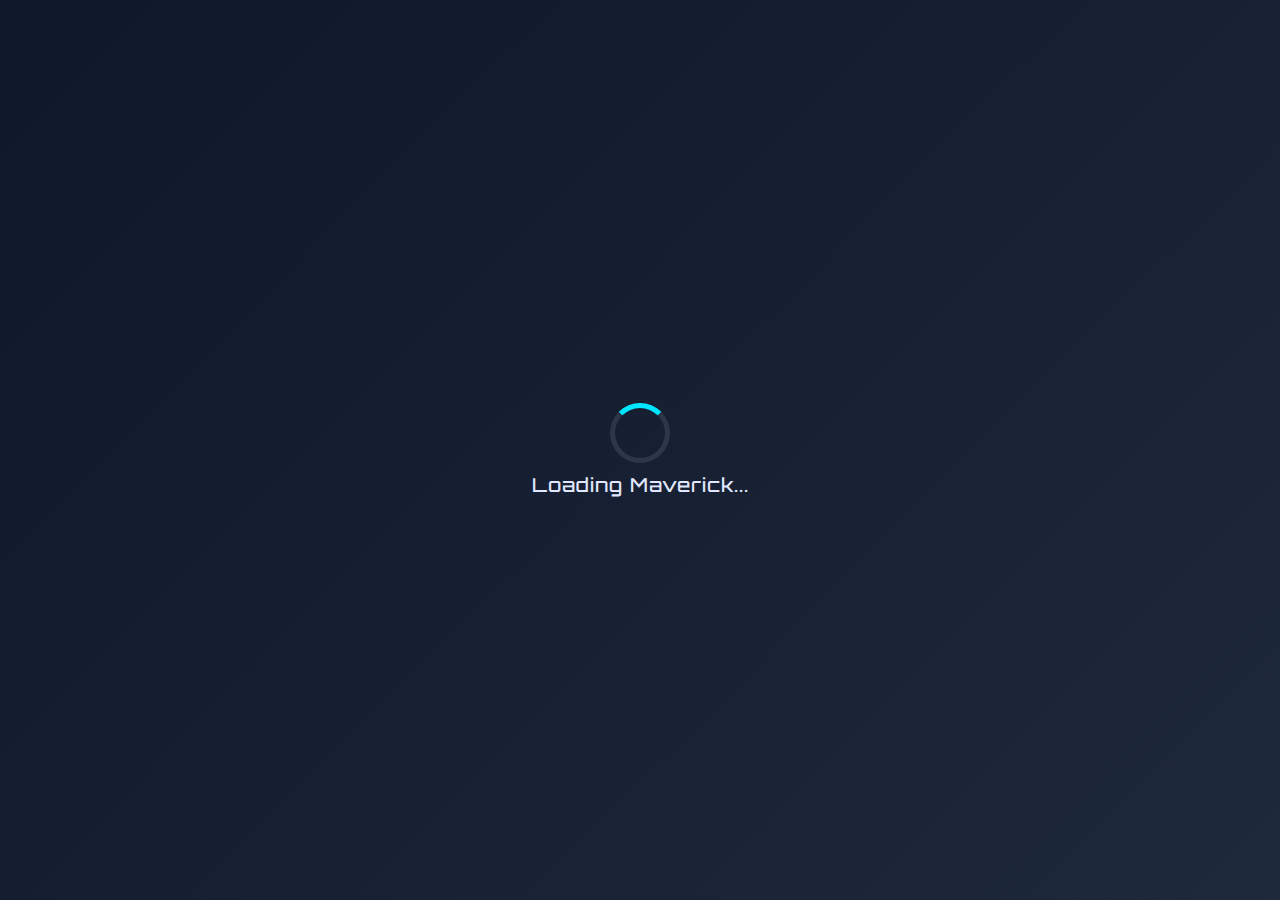
<file: index.html>
<!DOCTYPE html>
<html lang="en" id="html-root">
<head>
    <meta charset="UTF-8">
    <meta name="viewport" content="width=device-width, initial-scale=1.0">
    <title>Maverick - Futuristic Chatbot</title>
    <link href="https://cdn.jsdelivr.net/npm/bootstrap@5.3.0/dist/css/bootstrap.min.css" rel="stylesheet" integrity="sha384-9ndCyUaIbzAi2FUVXJi0CjmCapSmO7SnpJef0486qhLnuZ2cdeRhO02iuK6FUUVM" crossorigin="anonymous">
    <link rel="stylesheet" href="styles.css">
    <link href="https://fonts.googleapis.com/css2?family=Orbitron:wght@400;700&family=Roboto:wght@300;400&display=swap" rel="stylesheet">
    <!-- Add Favicon -->
    <link rel="icon" type="image/x-icon" href="https://img.icons8.com/?size=100&id=uZrQP6cYos2I&format=png&color=000000">
</head>
<body>
    <!-- Loader -->
    <div id="loader" class="loader">
        <div class="tech-loader">
            <div class="spinner"></div>
            <span>Loading Maverick...</span>
        </div>
    </div>

    <!-- Theme Toggle -->
    <div class="theme-toggle">
        <button id="theme-btn" class="btn btn-theme">
            <svg id="theme-icon" xmlns="http://www.w3.org/2000/svg" width="20" height="20" viewBox="0 0 24 24" fill="none" stroke="currentColor" stroke-width="2" stroke-linecap="round" stroke-linejoin="round"><path d="M21 12.79A9 9 0 1 1 11.21 3 7 7 0 0 0 21 12.79z"></path></svg>
        </button>
    </div>

    <!-- Chat Interface -->
    <div id="chat-container" class="container chat-wrapper" style="display: none;">
        <div class="chat-header">
            <h3>Maverick<span class="status-dot"></span></h3>
        </div>
        <div class="options-container">
            <button class="option-btn active" data-mode="normal">Normal Chat</button>
            <button class="option-btn" data-mode="jobs">Job Info</button>
            <button class="option-btn" data-mode="coding">Coding Questions</button>
            <button class="option-btn" data-mode="it">IT Calculations</button>
            <button class="option-btn" data-mode="ai-news">AI News</button>
        </div>
        <div id="chatDisplay" class="chat-body">
            <div class="message bot-message welcome-message">
                <span class="welcome-text">Welcome to Maverick!</span><br>
                Your futuristic AI assistant is here to help. Choose an option above to dive in!
            </div>
        </div>
        <div class="chat-footer">
            <div class="input-group">
                <input type="text" id="userInput" class="form-control" placeholder="Type your message...">
                <button id="sendBtn" class="btn btn-send">
                    <svg xmlns="http://www.w3.org/2000/svg" width="20" height="20" viewBox="0 0 24 24" fill="none" stroke="currentColor" stroke-width="2" stroke-linecap="round" stroke-linejoin="round"><line x1="22" y1="2" x2="11" y2="13"></line><polygon points="22 2 15 22 11 13 2 9 22 2"></polygon></svg>
                </button>
            </div>
        </div>
        <div class="footer">
            Developed by Maverick - <a href="https://hasitha-chathurangapriya.github.io/Maverick/" target="_blank">Visit Site</a> | 
            <a href="about.html">About Us</a> | <a href="how-to-use.html">How to Use</a>
        </div>
    </div>

    <script src="https://cdn.jsdelivr.net/npm/bootstrap@5.3.0/dist/js/bootstrap.bundle.min.js" integrity="sha384-geWF76RCwLtnZ8qwWowPQNguL3RmwHVBC9FhGdlKrxdiJJigb/j/68SIy3Te4Bkz" crossorigin="anonymous"></script>
    <script src="script.js"></script>
</body>
</html>
</file>
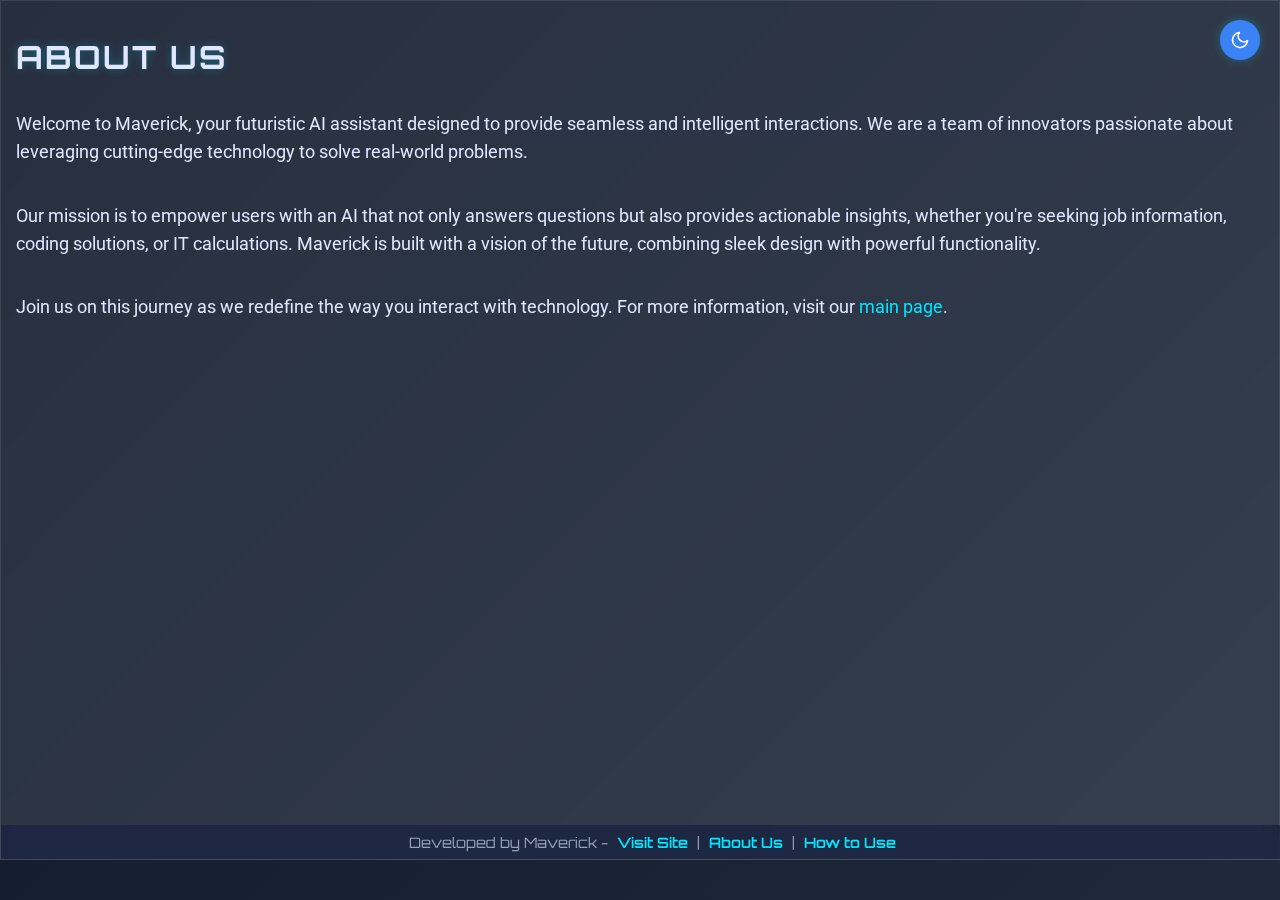
<file: about.html>
<!DOCTYPE html>
<html lang="en" id="html-root">
<head>
    <meta charset="UTF-8">
    <meta name="viewport" content="width=device-width, initial-scale=1.0">
    <title>About Us - Maverick</title>
    <link href="https://cdn.jsdelivr.net/npm/bootstrap@5.3.0/dist/css/bootstrap.min.css" rel="stylesheet" integrity="sha384-9ndCyUaIbzAi2FUVXJi0CjmCapSmO7SnpJef0486qhLnuZ2cdeRhO02iuK6FUUVM" crossorigin="anonymous">
    <link rel="stylesheet" href="styles.css">
    <link href="https://fonts.googleapis.com/css2?family=Orbitron:wght@400;700&family=Roboto:wght@300;400&display=swap" rel="stylesheet">
</head>
<body>
    <!-- Theme Toggle -->
    <div class="theme-toggle">
        <button id="theme-btn" class="btn btn-theme">
            <svg id="theme-icon" xmlns="http://www.w3.org/2000/svg" width="20" height="20" viewBox="0 0 24 24" fill="none" stroke="currentColor" stroke-width="2" stroke-linecap="round" stroke-linejoin="round"><path d="M21 12.79A9 9 0 1 1 11.21 3 7 7 0 0 0 21 12.79z"></path></svg>
        </button>
    </div>

    <div class="page-content">
        <h1>About Us</h1>
        <p>
            Welcome to Maverick, your futuristic AI assistant designed to provide seamless and intelligent interactions. We are a team of innovators passionate about leveraging cutting-edge technology to solve real-world problems.
        </p>
        <p>
            Our mission is to empower users with an AI that not only answers questions but also provides actionable insights, whether you're seeking job information, coding solutions, or IT calculations. Maverick is built with a vision of the future, combining sleek design with powerful functionality.
        </p>
        <p>
            Join us on this journey as we redefine the way you interact with technology. For more information, visit our <a href="index.html">main page</a>.
        </p>
        <div class="footer">
            Developed by Maverick - <a href="https://hasitha-chathurangapriya.github.io/Maverick/" target="_blank">Visit Site</a> | 
            <a href="about.html">About Us</a> | <a href="how-to-use.html">How to Use</a>
        </div>
    </div>

    <script src="https://cdn.jsdelivr.net/npm/bootstrap@5.3.0/dist/js/bootstrap.bundle.min.js" integrity="sha384-geWF76RCwLtnZ8qwWowPQNguL3RmwHVBC9FhGdlKrxdiJJigb/j/68SIy3Te4Bkz" crossorigin="anonymous"></script>
    <script src="script.js"></script>
</body>
</html>
</file>
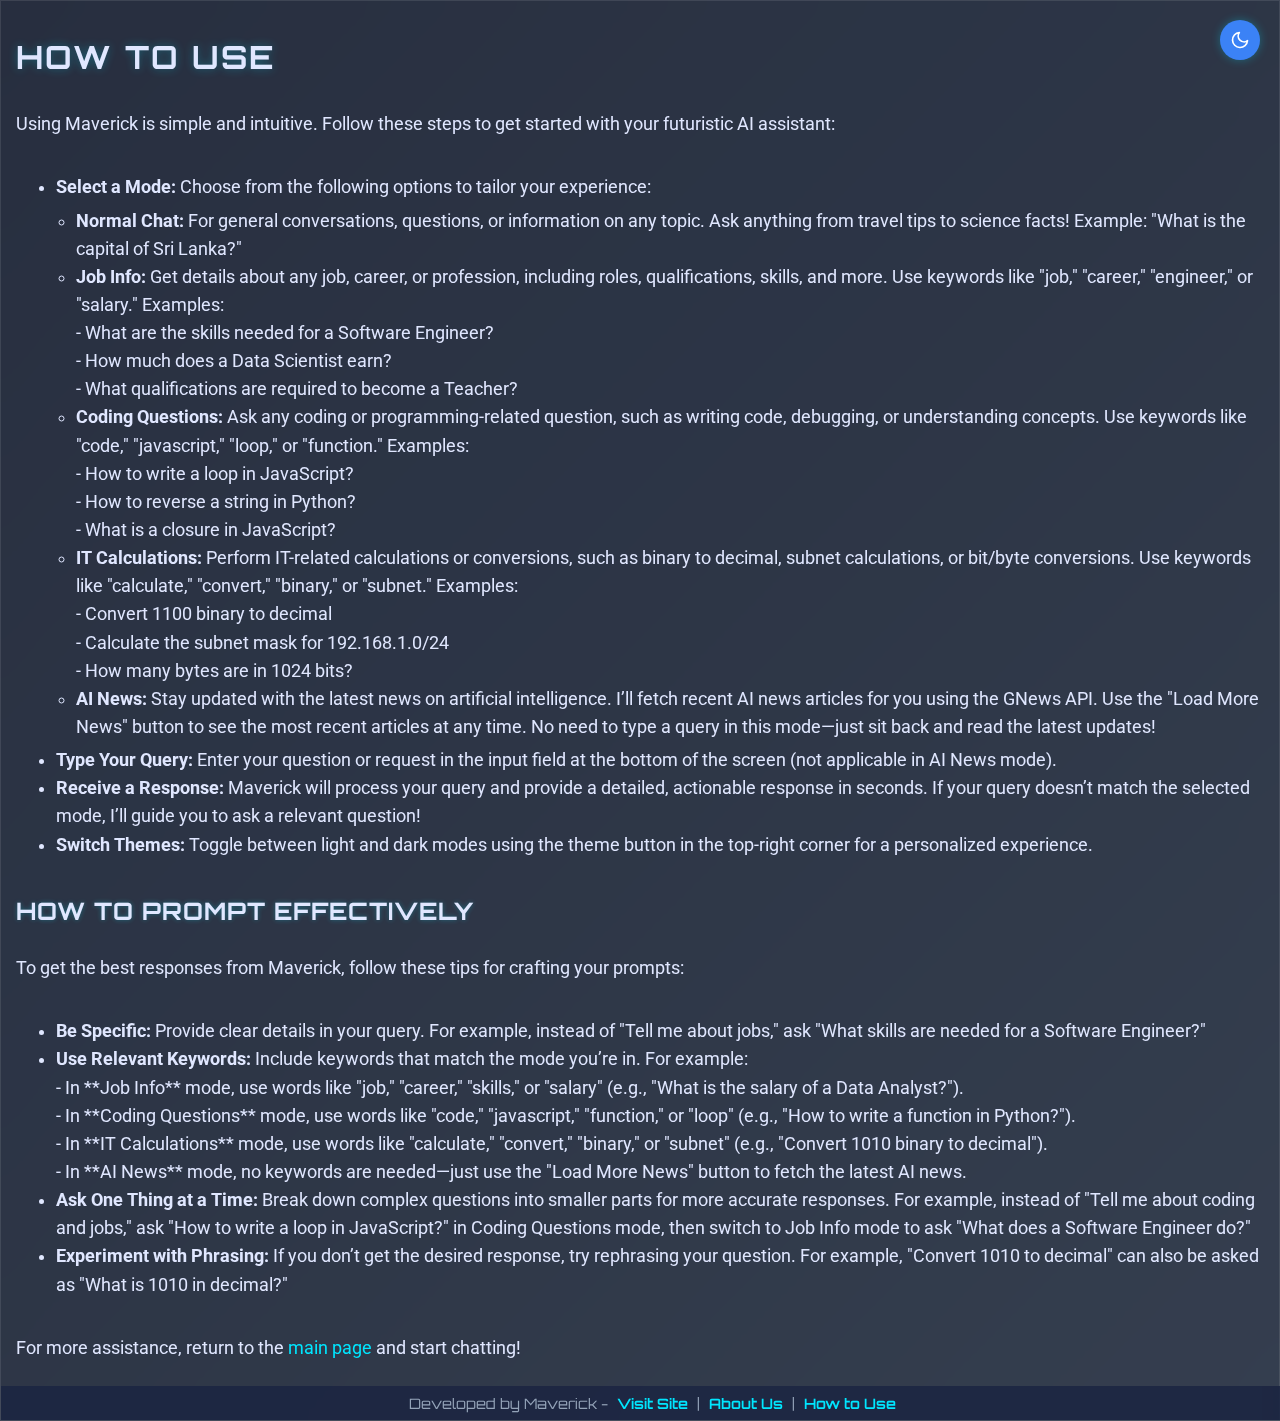
<file: how-to-use.html>
<!DOCTYPE html>
<html lang="en" id="html-root">
<head>
    <meta charset="UTF-8">
    <meta name="viewport" content="width=device-width, initial-scale=1.0">
    <title>How to Use - Maverick</title>
    <link href="https://cdn.jsdelivr.net/npm/bootstrap@5.3.0/dist/css/bootstrap.min.css" rel="stylesheet" integrity="sha384-9ndCyUaIbzAi2FUVXJi0CjmCapSmO7SnpJef0486qhLnuZ2cdeRhO02iuK6FUUVM" crossorigin="anonymous">
    <link rel="stylesheet" href="styles.css">
    <link href="https://fonts.googleapis.com/css2?family=Orbitron:wght@400;700&family=Roboto:wght@300;400&display=swap" rel="stylesheet">
</head>
<body>
    <!-- Theme Toggle -->
    <div class="theme-toggle">
        <button id="theme-btn" class="btn btn-theme">
            <svg id="theme-icon" xmlns="http://www.w3.org/2000/svg" width="20" height="20" viewBox="0 0 24 24" fill="none" stroke="currentColor" stroke-width="2" stroke-linecap="round" stroke-linejoin="round"><path d="M21 12.79A9 9 0 1 1 11.21 3 7 7 0 0 0 21 12.79z"></path></svg>
        </button>
    </div>

    <div class="page-content">
        <h1>How to Use</h1>
        <p>
            Using Maverick is simple and intuitive. Follow these steps to get started with your futuristic AI assistant:
        </p>
        <ul>
            <li>
                <strong>Select a Mode:</strong> Choose from the following options to tailor your experience:
                <ul>
                    <li><strong>Normal Chat:</strong> For general conversations, questions, or information on any topic. Ask anything from travel tips to science facts! Example: "What is the capital of Sri Lanka?"</li>
                    <li><strong>Job Info:</strong> Get details about any job, career, or profession, including roles, qualifications, skills, and more. Use keywords like "job," "career," "engineer," or "salary." Examples:<br>
                        - What are the skills needed for a Software Engineer?<br>
                        - How much does a Data Scientist earn?<br>
                        - What qualifications are required to become a Teacher?
                    </li>
                    <li><strong>Coding Questions:</strong> Ask any coding or programming-related question, such as writing code, debugging, or understanding concepts. Use keywords like "code," "javascript," "loop," or "function." Examples:<br>
                        - How to write a loop in JavaScript?<br>
                        - How to reverse a string in Python?<br>
                        - What is a closure in JavaScript?
                    </li>
                    <li><strong>IT Calculations:</strong> Perform IT-related calculations or conversions, such as binary to decimal, subnet calculations, or bit/byte conversions. Use keywords like "calculate," "convert," "binary," or "subnet." Examples:<br>
                        - Convert 1100 binary to decimal<br>
                        - Calculate the subnet mask for 192.168.1.0/24<br>
                        - How many bytes are in 1024 bits?
                    </li>
                    <li><strong>AI News:</strong> Stay updated with the latest news on artificial intelligence. I’ll fetch recent AI news articles for you using the GNews API. Use the "Load More News" button to see the most recent articles at any time. No need to type a query in this mode—just sit back and read the latest updates!</li>
                </ul>
            </li>
            <li><strong>Type Your Query:</strong> Enter your question or request in the input field at the bottom of the screen (not applicable in AI News mode).</li>
            <li><strong>Receive a Response:</strong> Maverick will process your query and provide a detailed, actionable response in seconds. If your query doesn’t match the selected mode, I’ll guide you to ask a relevant question!</li>
            <li><strong>Switch Themes:</strong> Toggle between light and dark modes using the theme button in the top-right corner for a personalized experience.</li>
        </ul>
        <h2>How to Prompt Effectively</h2>
        <p>
            To get the best responses from Maverick, follow these tips for crafting your prompts:
        </p>
        <ul>
            <li><strong>Be Specific:</strong> Provide clear details in your query. For example, instead of "Tell me about jobs," ask "What skills are needed for a Software Engineer?"</li>
            <li><strong>Use Relevant Keywords:</strong> Include keywords that match the mode you’re in. For example:<br>
                - In **Job Info** mode, use words like "job," "career," "skills," or "salary" (e.g., "What is the salary of a Data Analyst?").<br>
                - In **Coding Questions** mode, use words like "code," "javascript," "function," or "loop" (e.g., "How to write a function in Python?").<br>
                - In **IT Calculations** mode, use words like "calculate," "convert," "binary," or "subnet" (e.g., "Convert 1010 binary to decimal").<br>
                - In **AI News** mode, no keywords are needed—just use the "Load More News" button to fetch the latest AI news.
            </li>
            <li><strong>Ask One Thing at a Time:</strong> Break down complex questions into smaller parts for more accurate responses. For example, instead of "Tell me about coding and jobs," ask "How to write a loop in JavaScript?" in Coding Questions mode, then switch to Job Info mode to ask "What does a Software Engineer do?"</li>
            <li><strong>Experiment with Phrasing:</strong> If you don’t get the desired response, try rephrasing your question. For example, "Convert 1010 to decimal" can also be asked as "What is 1010 in decimal?"</li>
        </ul>
        <p>
            For more assistance, return to the <a href="index.html">main page</a> and start chatting!
        </p>
        <div class="footer">
            Developed by Maverick - <a href="https://hasitha-chathurangapriya.github.io/Maverick/" target="_blank">Visit Site</a> | 
            <a href="about.html">About Us</a> | <a href="how-to-use.html">How to Use</a>
        </div>
    </div>

    <script src="https://cdn.jsdelivr.net/npm/bootstrap@5.3.0/dist/js/bootstrap.bundle.min.js" integrity="sha384-geWF76RCwLtnZ8qwWowPQNguL3RmwHVBC9FhGdlKrxdiJJigb/j/68SIy3Te4Bkz" crossorigin="anonymous"></script>
    <script src="script.js"></script>
</body>
</html>
</file>
<file: styles.css>
/* Default Light Theme (Futuristic) */
:root {
    --background: linear-gradient(135deg, #0f172a 0%, #1e293b 100%); /* Dark gradient for futuristic feel */
    --chat-bg: rgba(255, 255, 255, 0.1); /* Glassmorphism effect */
    --header-bg: rgba(20, 30, 60, 0.8); /* Dark translucent */
    --text-color: #e0e7ff; /* Light neon text */
    --bot-message-bg: rgba(59, 130, 246, 0.2); /* Neon blue with transparency */
    --user-message-bg: rgba(34, 197, 94, 0.2); /* Neon green with transparency */
    --input-bg: rgba(255, 255, 255, 0.05); /* Subtle glass effect */
    --input-text: #ffffff; /* White text for input visibility */
    --button-bg: #3b82f6; /* Neon blue */
    --button-hover: #60a5fa; /* Lighter neon blue */
    --accent: #00e6ff; /* Cyan accent */
    --shadow: rgba(0, 230, 255, 0.3); /* Glowing shadow */
    --footer-text: #94a3b8; /* Light gray for footer */
    --footer-link: #00e6ff; /* Cyan links */
}

/* Dark Theme (Enhanced Futuristic) */
html.dark {
    --background: linear-gradient(135deg, #0a0e21 0%, #1e2a44 100%);
    --chat-bg: rgba(255, 255, 255, 0.05);
    --header-bg: rgba(10, 20, 40, 0.8);
    --text-color: #e0e7ff;
    --bot-message-bg: rgba(59, 130, 246, 0.3);
    --user-message-bg: rgba(34, 197, 94, 0.3);
    --input-bg: rgba(255, 255, 255, 0.03);
    --input-text: #ffffff;
    --button-bg: #60a5fa;
    --button-hover: #3b82f6;
    --accent: #00e6ff;
    --shadow: rgba(0, 230, 255, 0.4);
    --footer-text: #94a3b8;
    --footer-link: #00e6ff;
}

body {
    background: var(--background);
    min-height: 100vh;
    font-family: 'Orbitron', sans-serif; /* Futuristic font */
    margin: 0;
    padding: 0;
    overflow-x: hidden;
    color: var(--text-color);
    display: flex;
    flex-direction: column;
}

/* Theme Toggle */
.theme-toggle {
    position: fixed;
    top: 20px;
    right: 20px;
    z-index: 1000;
}

.btn-theme {
    background: var(--button-bg);
    color: #fff;
    border: none;
    border-radius: 50%;
    width: 40px;
    height: 40px;
    display: flex;
    align-items: center;
    justify-content: center;
    transition: all 0.3s ease;
    box-shadow: 0 0 10px var(--shadow);
}

.btn-theme:hover {
    background: var(--button-hover);
    transform: scale(1.1);
    box-shadow: 0 0 20px var(--shadow);
}

/* Loader Styles */
.loader {
    position: fixed;
    top: 0;
    left: 0;
    width: 100%;
    height: 100%;
    background: var(--background);
    display: flex;
    justify-content: center;
    align-items: center;
    z-index: 9999;
    animation: fadeOut 0.5s ease 3s forwards;
}

.tech-loader {
    display: flex;
    flex-direction: column;
    align-items: center;
}

.spinner {
    width: 50px;
    height: 50px;
    border: 5px solid rgba(255, 255, 255, 0.1);
    border-top: 5px solid var(--accent);
    border-radius: 50%;
    animation: spin 1s linear infinite, scaleIn 0.5s ease-in-out;
}

@keyframes spin {
    0% { transform: rotate(0deg); }
    100% { transform: rotate(360deg); }
}

@keyframes scaleIn {
    0% { transform: scale(0); }
    100% { transform: scale(1); }
}

.tech-loader span {
    color: var(--text-color);
    font-size: clamp(1rem, 2vw, 1.2rem);
    font-weight: 500;
    letter-spacing: 1px;
    margin-top: 10px;
    animation: textPulse 2s ease-in-out infinite;
}

@keyframes textPulse {
    0%, 100% { opacity: 0.7; transform: scale(1); }
    50% { opacity: 1; transform: scale(1.05); }
}

/* Chat Styles - Futuristic Full Screen */
.container {
    width: 100%;
    max-width: 100%;
    padding: 0;
    margin: 0;
}

.chat-wrapper {
    width: 100%;
    background: var(--chat-bg);
    backdrop-filter: blur(15px); /* Glassmorphism effect */
    border-radius: 0;
    overflow: hidden;
    box-shadow: none;
    position: relative;
    min-height: calc(100vh - 40px); /* Adjust for fixed footer height */
    display: flex;
    flex-direction: column;
    padding: 15px;
    box-sizing: border-box;
    border: 1px solid rgba(255, 255, 255, 0.1); /* Subtle border */
}

.chat-header {
    background: var(--header-bg);
    backdrop-filter: blur(10px);
    color: var(--text-color);
    padding: 10px 15px;
    display: flex;
    align-items: center;
    border-bottom: 1px solid var(--accent);
    box-shadow: 0 0 20px var(--shadow);
}

.chat-header h3 {
    margin: 0;
    font-size: clamp(1.2rem, 3vw, 1.5rem);
    font-weight: 700;
    text-transform: uppercase;
    letter-spacing: 2px;
    display: flex;
    align-items: center;
}

.status-dot {
    width: 12px;
    height: 12px;
    background: #00e6ff;
    border-radius: 50%;
    box-shadow: 0 0 15px #00e6ff80;
    animation: pulseDot 1.5s infinite;
    margin-left: 10px; /* Space between header text and dot */
    display: inline-block;
}

@keyframes pulseDot {
    0%, 100% { transform: scale(1); }
    50% { transform: scale(1.3); }
}

.options-container {
    padding: 10px 15px;
    display: flex;
    flex-wrap: wrap;
    gap: 10px;
    justify-content: center;
    background: var(--header-bg);
    backdrop-filter: blur(10px);
}

.option-btn {
    background: var(--button-bg);
    color: #fff;
    border: none;
    padding: 8px 15px;
    border-radius: 25px;
    font-size: clamp(0.75rem, 2vw, 0.9rem);
    font-family: 'Roboto', sans-serif;
    cursor: pointer;
    transition: all 0.3s ease;
    flex: 1 1 auto;
    min-width: 100px;
    max-width: 150px; /* Prevent buttons from getting too wide */
    box-shadow: 0 0 10px var(--shadow);
    text-transform: uppercase;
    letter-spacing: 1px;
    text-align: center;
}

.option-btn:hover, .option-btn.active {
    background: var(--button-hover);
    transform: translateY(-2px);
    box-shadow: 0 0 20px var(--shadow);
}

.chat-body {
    flex-grow: 1;
    overflow-y: auto;
    padding: 15px;
    background: transparent;
    color: var(--text-color);
    padding-bottom: 100px; /* Adjust for fixed chat-footer (~60px) and footer (~40px) */
}

.chat-body::-webkit-scrollbar {
    width: 6px;
}

.chat-body::-webkit-scrollbar-thumb {
    background: var(--accent);
    border-radius: 10px;
    box-shadow: 0 0 10px var(--shadow);
}

.message {
    padding: 12px 18px;
    margin: 10px 0;
    border-radius: 15px;
    max-width: 80%;
    font-size: clamp(0.85rem, 2.5vw, 1rem);
    line-height: 1.6;
    font-family: 'Roboto', sans-serif;
    animation: fadeIn 0.5s ease;
    border: 1px solid rgba(255, 255, 255, 0.1);
}

.bot-message {
    background: var(--bot-message-bg);
    color: var(--text-color);
    margin-right: auto;
    border-radius: 15px 15px 15px 0;
    box-shadow: 0 0 15px var(--shadow);
}

.bot-message strong {
    color: #ffffff; /* White for bold text, no highlight */
    font-weight: 700;
}

.bot-message ul {
    padding-left: 20px;
    margin: 10px 0;
}

.bot-message li {
    margin-bottom: 8px;
}

.bot-message h3 {
    font-size: clamp(1rem, 2.5vw, 1.2rem);
    margin: 15px 0 10px;
    text-transform: uppercase;
    letter-spacing: 1px;
    color: #00e6ff;
    text-shadow: 0 0 5px var(--accent);
}

.user-message {
    background: var(--user-message-bg);
    color: #fff;
    margin-left: auto;
    border-radius: 15px 15px 0 15px;
    box-shadow: 0 0 15px var(--shadow);
}

.welcome-message {
    background: linear-gradient(90deg, #3b82f6, #60a5fa);
    color: #fff;
    text-align: center;
    max-width: 90%;
    margin: 0 auto 15px;
    padding: 15px;
    border-radius: 20px;
    box-shadow: 0 0 20px var(--shadow);
    border: 1px solid var(--accent);
}

.welcome-text {
    font-weight: 700;
    font-size: clamp(1rem, 3vw, 1.2rem);
    display: block;
    margin-bottom: 5px;
    text-transform: uppercase;
    letter-spacing: 1px;
}

.loading-message {
    background: var(--bot-message-bg);
    color: var(--text-color);
    margin-right: auto;
    border-radius: 15px 15px 15px 0;
    box-shadow: 0 0 15px var(--shadow);
    padding: 12px 18px;
    margin: 10px 0;
    max-width: 80%;
    font-size: clamp(0.85rem, 2.5vw, 1rem);
    line-height: 1.6;
    font-family: 'Roboto', sans-serif;
    animation: fadeIn 0.5s ease;
    border: 1px solid rgba(255, 255, 255, 0.1);
    display: flex;
    align-items: center;
    gap: 10px;
}

.loading-message .spinner {
    width: 20px;
    height: 20px;
    border: 3px solid rgba(255, 255, 255, 0.1);
    border-top: 3px solid var(--accent);
    border-radius: 50%;
    animation: spin 1s linear infinite;
}

.load-more-btn {
    background: var(--button-bg);
    color: #fff;
    border: none;
    padding: 8px 15px;
    border-radius: 25px;
    font-size: clamp(0.75rem, 2vw, 0.9rem);
    font-family: 'Roboto', sans-serif;
    cursor: pointer;
    transition: all 0.3s ease;
    box-shadow: 0 0 10px var(--shadow);
    text-transform: uppercase;
    letter-spacing: 1px;
    display: block;
    margin: 10px auto;
    min-width: 150px;
    min-height: 44px; /* Touch-friendly size */
}

.load-more-btn:hover {
    background: var(--button-hover);
    transform: translateY(-2px);
    box-shadow: 0 0 20px var(--shadow);
}

@keyframes fadeIn {
    0% { opacity: 0; transform: translateY(10px); }
    100% { opacity: 1; transform: translateY(0); }
}

.chat-footer {
    position: fixed; /* Fix the chat-footer above the footer */
    bottom: 40px; /* Position it above the footer (footer height is ~40px) */
    left: 0;
    width: 100%;
    padding: 10px 15px;
    background: var(--header-bg);
    backdrop-filter: blur(10px);
    z-index: 1000; /* Ensure it stays above other content */
    box-sizing: border-box;
}

.input-group {
    display: flex;
    align-items: center;
    flex-wrap: nowrap;
    gap: 8px;
}

.form-control {
    background: var(--input-bg);
    border: none;
    color: var(--input-text); /* Ensure typed text is white */
    border-radius: 25px;
    padding: 10px 15px;
    font-size: clamp(0.85rem, 2.5vw, 1rem);
    box-shadow: inset 0 0 10px var(--shadow);
    flex-grow: 1;
    transition: all 0.3s ease;
    font-family: 'Roboto', sans-serif;
    border: 1px solid var(--accent);
}

.form-control:focus {
    box-shadow: 0 0 15px var(--accent);
    outline: none;
    background: rgba(255, 255, 255, 0.1);
    color: var(--input-text); /* Ensure text remains white when focused */
}

.form-control::placeholder {
    color: #94a3b8; /* Ensure placeholder is visible */
}

.btn-send {
    background: var(--button-bg);
    border: none;
    border-radius: 50%;
    width: 40px;
    height: 40px;
    margin-left: 8px;
    display: flex;
    align-items: center;
    justify-content: center;
    transition: all 0.3s ease;
    box-shadow: 0 0 10px var(--shadow);
    min-width: 40px;
    min-height: 40px; /* Touch-friendly size */
}

.btn-send:hover {
    background: var(--button-hover);
    transform: rotate(20deg) scale(1.1);
    box-shadow: 0 0 20px var(--shadow);
}

.footer {
    position: fixed; /* Already fixed as per previous request */
    bottom: 0;
    left: 0;
    width: 100%;
    text-align: center;
    padding: 8px 15px;
    font-size: clamp(0.75rem, 2vw, 0.9rem);
    color: var(--footer-text);
    background: var(--header-bg);
    backdrop-filter: blur(10px);
    z-index: 1000; /* Ensure footer stays above other content */
}

.footer a {
    color: var(--footer-link);
    text-decoration: none;
    margin: 0 5px;
    font-weight: 600;
    transition: all 0.3s ease;
}

.footer a:hover {
    color: #fff;
    text-shadow: 0 0 10px var(--accent);
}

/* Page Content for About/How-to-Use */
.page-content {
    width: 100%;
    background: var(--chat-bg);
    backdrop-filter: blur(15px);
    border-radius: 0;
    padding: 15px;
    color: var(--text-color);
    box-shadow: none;
    min-height: calc(100vh - 40px); /* Adjust for fixed footer height */
    display: flex;
    flex-direction: column;
    box-sizing: border-box;
    border: 1px solid rgba(255, 255, 255, 0.1);
    padding-bottom: 40px; /* Ensure content doesn't overlap with footer */
}

.page-content h1 {
    color: var(--text-color);
    font-size: clamp(1.5rem, 4vw, 2rem);
    margin-bottom: 15px;
    text-transform: uppercase;
    letter-spacing: 2px;
    text-shadow: 0 0 10px var(--shadow);
}

.page-content h2 {
    color: var(--text-color);
    font-size: clamp(1.2rem, 3vw, 1.5rem);
    margin: 20px 0 10px;
    text-transform: uppercase;
    letter-spacing: 1px;
    text-shadow: 0 0 5px var(--shadow);
}

.page-content p, .page-content ul {
    font-size: clamp(0.85rem, 2.5vw, 1.1rem);
    line-height: 1.6;
    font-family: 'Roboto', sans-serif;
}

.page-content ul ul {
    padding-left: 20px;
    margin: 5px 0;
}

.page-content a {
    color: var(--accent);
    text-decoration: none;
    transition: all 0.3s ease;
}

.page-content a:hover {
    color: #fff;
    text-shadow: 0 0 10px var(--accent);
}

/* Media Queries for Responsiveness */

/* Large Tablets (1024px and below) */
@media (max-width: 1024px) {
    .chat-wrapper {
        padding: 10px;
    }

    .chat-header {
        padding: 8px 12px;
    }

    .chat-body {
        padding: 12px;
        padding-bottom: 90px; /* Slightly reduce padding for smaller screens */
    }

    .chat-footer {
        padding: 8px 12px;
        bottom: 40px; /* Keep it above the footer */
    }

    .option-btn {
        min-width: 90px;
        max-width: 120px;
        padding: 6px 10px;
    }

    .options-container {
        gap: 8px;
    }

    .page-content {
        padding: 12px;
        padding-bottom: 40px; /* Adjust for footer */
    }
}

/* Tablets (768px and below) */
@media (max-width: 768px) {
    .chat-wrapper {
        padding: 8px;
    }

    .chat-header {
        padding: 6px 10px;
    }

    .chat-header h3 {
        font-size: clamp(1rem, 2.5vw, 1.2rem);
    }

    .chat-body {
        padding: 10px;
        padding-bottom: 90px; /* Adjust for fixed chat-footer and footer */
    }

    .message {
        max-width: 85%; /* Slightly wider messages on smaller screens */
        padding: 10px 14px;
    }

    .chat-footer {
        padding: 8px 10px;
        bottom: 40px; /* Keep it above the footer */
    }

    .input-group {
        gap: 6px;
    }

    .form-control {
        padding: 8px 12px;
    }

    .btn-send {
        width: 36px;
        height: 36px;
        min-width: 36px;
        min-height: 36px;
    }

    .option-btn {
        min-width: 80px;
        max-width: 100px;
        padding: 5px 8px;
        font-size: clamp(0.7rem, 1.8vw, 0.85rem);
    }

    .options-container {
        padding: 8px 10px;
        gap: 6px;
    }

    .load-more-btn {
        padding: 6px 12px;
        min-width: 130px;
        min-height: 40px;
    }

    .footer {
        padding: 6px 10px;
        font-size: clamp(0.7rem, 1.8vw, 0.85rem);
    }

    .page-content {
        padding: 10px;
        padding-bottom: 40px; /* Adjust for footer */
    }

    .page-content h1 {
        font-size: clamp(1.2rem, 3.5vw, 1.8rem);
    }

    .page-content h2 {
        font-size: clamp(1rem, 2.5vw, 1.3rem);
    }

    .page-content p, .page-content ul {
        font-size: clamp(0.8rem, 2vw, 1rem);
    }
}

/* Larger Mobiles (480px and below) */
@media (max-width: 480px) {
    .chat-wrapper {
        padding: 5px;
    }

    .chat-header {
        padding: 5px 8px;
    }

    .chat-header h3 {
        font-size: clamp(0.9rem, 2vw, 1rem);
    }

    .chat-body {
        padding: 8px;
        padding-bottom: 85px; /* Adjust for fixed chat-footer and footer */
    }

    .message {
        max-width: 90%; /* Wider messages on very small screens */
        padding: 8px 12px;
        font-size: clamp(0.75rem, 2vw, 0.9rem);
    }

    .chat-footer {
        padding: 6px 8px;
        bottom: 40px; /* Keep it above the footer */
    }

    .input-group {
        gap: 5px;
    }

    .form-control {
        padding: 6px 10px;
        font-size: clamp(0.75rem, 2vw, 0.9rem);
    }

    .btn-send {
        width: 32px;
        height: 32px;
        min-width: 32px;
        min-height: 32px;
    }

    .options-container {
        padding: 5px 8px;
        gap: 5px;
        flex-direction: column; /* Stack buttons vertically */
        align-items: center;
    }

    .option-btn {
        min-width: 100%;
        max-width: 100%;
        padding: 8px 10px;
        font-size: clamp(0.7rem, 1.8vw, 0.85rem);
    }

    .load-more-btn {
        padding: 6px 10px;
        min-width: 120px;
        min-height: 38px;
        font-size: clamp(0.7rem, 1.8vw, 0.85rem);
    }

    .welcome-text {
        font-size: clamp(0.9rem, 2.5vw, 1rem);
    }

    .footer {
        padding: 5px 8px;
        font-size: clamp(0.65rem, 1.5vw, 0.8rem);
    }

    .footer a {
        margin: 0 3px;
    }

    .page-content {
        padding: 8px;
        padding-bottom: 40px; /* Adjust for footer */
    }

    .page-content h1 {
        font-size: clamp(1rem, 3vw, 1.5rem);
    }

    .page-content h2 {
        font-size: clamp(0.9rem, 2vw, 1.2rem);
    }

    .page-content p, .page-content ul {
        font-size: clamp(0.75rem, 2vw, 0.9rem);
    }

    .theme-toggle {
        top: 10px;
        right: 10px;
    }

    .btn-theme {
        width: 36px;
        height: 36px;
    }
}

/* Small Mobiles (320px and below) */
@media (max-width: 320px) {
    .chat-wrapper {
        padding: 3px;
    }

    .chat-header {
        padding: 4px 6px;
    }

    .chat-header h3 {
        font-size: clamp(0.8rem, 1.8vw, 0.9rem);
    }

    .chat-body {
        padding: 6px;
        padding-bottom: 80px; /* Adjust for smaller screens */
    }

    .message {
        max-width: 95%; /* Almost full width on tiny screens */
        padding: 6px 10px;
        font-size: clamp(0.7rem, 1.8vw, 0.85rem);
    }

    .chat-footer {
        padding: 5px 6px;
        bottom: 40px; /* Keep it above the footer */
    }

    .form-control {
        padding: 5px 8px;
        font-size: clamp(0.7rem, 1.8vw, 0.85rem);
    }

    .btn-send {
        width: 30px;
        height: 30px;
        min-width: 30px;
        min-height: 30px;
    }

    .options-container {
        padding: 4px 6px;
        gap: 4px;
    }

    .option-btn {
        padding: 6px 8px;
        font-size: clamp(0.65rem, 1.5vw, 0.8rem);
    }

    .load-more-btn {
        padding: 5px 8px;
        min-width: 100px;
        min-height: 36px;
        font-size: clamp(0.65rem, 1.5vw, 0.8rem);
    }

    .footer {
        padding: 4px 6px;
        font-size: clamp(0.6rem, 1.5vw, 0.75rem);
    }

    .page-content {
        padding: 6px;
        padding-bottom: 40px; /* Adjust for footer */
    }

    .page-content h1 {
        font-size: clamp(0.9rem, 2.5vw, 1.2rem);
    }

    .page-content h2 {
        font-size: clamp(0.8rem, 2vw, 1rem);
    }

    .page-content p, .page-content ul {
        font-size: clamp(0.7rem, 1.8vw, 0.85rem);
    }

    .theme-toggle {
        top: 8px;
        right: 8px;
    }

    .btn-theme {
        width: 32px;
        height: 32px;
    }
}
</file>
